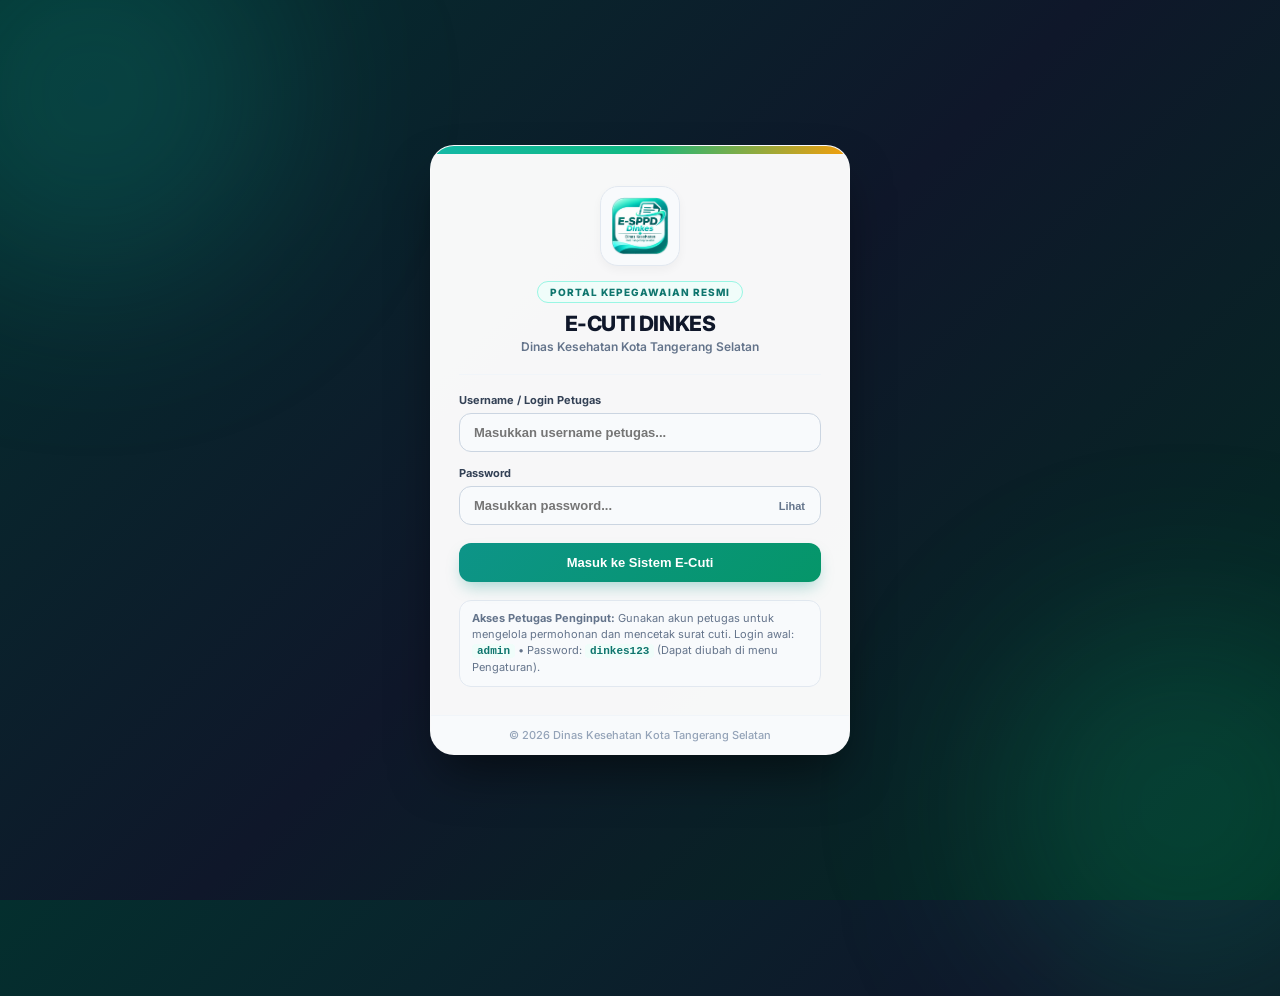
<file: login.html>
<!DOCTYPE html>
<html lang="id">

<head>
  <meta charset="UTF-8">
  <meta name="viewport" content="width=device-width, initial-scale=1.0">
  <title>Login Petugas - E-Cuti Dinas Kesehatan Kota Tangerang Selatan</title>
  <!-- Preload Auth Guard: Jika sesi petugas masih aktif, langsung arahkan ke index.html tanpa kedip -->
  <script>
    (function () {
      try {
        var u = JSON.parse(localStorage.getItem('ECUTI_AUTH_USER') || 'null');
        var a = Number(localStorage.getItem('ECUTI_AUTH_LAST_ACTIVE') || '0');
        var valid = u && u.username && (!a || (Date.now() - a <= 30 * 60 * 1000));
        if (valid) {
          window.location.replace('index.html');
        }
      } catch (e) {}
    })();
  </script>
  <link href="https://fonts.googleapis.com/css2?family=Inter:wght@400;500;600;700;800&display=swap" rel="stylesheet">
  <!-- Pure Static CSS: Tampil instan 0ms tanpa perlu menunggu script eksternal -->
  <style>
    *, *::before, *::after { box-sizing: border-box; margin: 0; padding: 0; }
    html, body { height: 100%; font-family: 'Inter', -apple-system, BlinkMacSystemFont, sans-serif; -webkit-font-smoothing: antialiased; }
    body {
      background: linear-gradient(135deg, #042f2e 0%, #0f172a 50%, #022c22 100%);
      color: #1e293b;
      min-height: 100vh;
      display: flex;
      align-items: center;
      justify-content: center;
      padding: 16px;
      position: relative;
      overflow: hidden;
    }
    .orb-1, .orb-2 {
      position: absolute;
      width: 380px;
      height: 380px;
      border-radius: 9999px;
      filter: blur(90px);
      pointer-events: none;
    }
    .orb-1 { top: -96px; left: -96px; background: rgba(20, 184, 166, 0.18); }
    .orb-2 { bottom: -96px; right: -96px; background: rgba(16, 185, 129, 0.18); }
    .card {
      position: relative;
      z-index: 10;
      width: 100%;
      max-width: 420px;
      background: rgba(255, 255, 255, 0.97);
      border: 1px solid rgba(255, 255, 255, 0.25);
      border-radius: 24px;
      box-shadow: 0 25px 50px -12px rgba(0, 0, 0, 0.55);
      overflow: hidden;
    }
    .top-bar { height: 8px; background: linear-gradient(90deg, #14b8a6, #10b981, #f59e0b); }
    .card-body { padding: 32px 28px 28px; text-align: center; }
    .logo-wrap {
      width: 80px;
      height: 80px;
      margin: 0 auto 14px;
      border-radius: 18px;
      background: #f8fafc;
      border: 1px solid #e2e8f0;
      padding: 10px;
      display: flex;
      align-items: center;
      justify-content: center;
      box-shadow: 0 4px 10px rgba(0, 0, 0, 0.04);
    }
    .logo-wrap img { width: 100%; height: 100%; object-fit: contain; }
    .badge {
      display: inline-block;
      padding: 4px 12px;
      border-radius: 9999px;
      font-size: 10px;
      font-weight: 800;
      letter-spacing: 0.1em;
      text-transform: uppercase;
      background: #f0fdfa;
      color: #0f766e;
      border: 1px solid #99f6e4;
      margin-bottom: 8px;
    }
    h1 { font-size: 21px; font-weight: 800; color: #0f172a; letter-spacing: -0.02em; }
    .subtitle { font-size: 12px; font-weight: 600; color: #64748b; margin-top: 3px; }
    .divider { height: 1px; background: #f1f5f9; margin: 20px 0 18px; }
    .error-box {
      margin-bottom: 14px;
      padding: 10px 12px;
      border-radius: 12px;
      background: #fff1f2;
      border: 1px solid #fecdd3;
      color: #be123c;
      font-size: 12px;
      font-weight: 600;
      text-align: left;
      line-height: 1.4;
    }
    .hidden { display: none !important; }
    .form-group { text-align: left; margin-bottom: 14px; }
    .form-label {
      display: block;
      font-size: 11px;
      font-weight: 700;
      color: #334155;
      margin-bottom: 6px;
    }
    .input-wrap { position: relative; }
    .form-input {
      width: 100%;
      padding: 11px 14px;
      font-size: 13px;
      font-weight: 600;
      color: #0f172a;
      background: #f8fafc;
      border: 1px solid #cbd5e1;
      border-radius: 12px;
      outline: none;
      transition: all 0.15s ease;
    }
    .form-input:focus {
      background: #ffffff;
      border-color: #0d9488;
      box-shadow: 0 0 0 3px rgba(20, 184, 166, 0.15);
    }
    .toggle-pass {
      position: absolute;
      right: 10px;
      top: 50%;
      transform: translateY(-50%);
      background: none;
      border: none;
      font-size: 11px;
      font-weight: 700;
      color: #64748b;
      cursor: pointer;
      padding: 4px 6px;
    }
    .toggle-pass:hover { color: #0f766e; }
    .btn-submit {
      width: 100%;
      padding: 12px 16px;
      margin-top: 4px;
      border: none;
      border-radius: 12px;
      background: linear-gradient(135deg, #0d9488, #059669);
      color: #ffffff;
      font-size: 13px;
      font-weight: 700;
      cursor: pointer;
      box-shadow: 0 8px 16px -4px rgba(13, 148, 136, 0.35);
      transition: transform 0.1s ease, filter 0.15s ease;
    }
    .btn-submit:hover { filter: brightness(1.05); }
    .btn-submit:active { transform: scale(0.99); }
    .security-note {
      margin-top: 18px;
      padding: 10px 12px;
      border-radius: 12px;
      background: #f8fafc;
      border: 1px solid #e2e8f0;
      text-align: left;
      font-size: 11px;
      color: #64748b;
      line-height: 1.45;
    }
    .security-note code {
      font-weight: 700;
      color: #0f766e;
      background: #f0fdfa;
      padding: 1px 5px;
      border-radius: 4px;
    }
    .footer {
      background: #f8fafc;
      border-top: 1px solid #f1f5f9;
      padding: 12px 24px;
      text-align: center;
      font-size: 11px;
      color: #94a3b8;
      font-weight: 500;
    }
  </style>
</head>

<body>
  <div class="orb-1"></div>
  <div class="orb-2"></div>

  <div class="card">
    <div class="top-bar"></div>
    <div class="card-body">
      <div class="logo-wrap">
        <img src="assets/images/brand/logo.png" alt="Logo Dinas Kesehatan Kota Tangerang Selatan">
      </div>
      <span class="badge">Portal Kepegawaian Resmi</span>
      <h1>E-CUTI DINKES</h1>
      <p class="subtitle">Dinas Kesehatan Kota Tangerang Selatan</p>

      <div class="divider"></div>

      <div id="authErrorMessage" class="error-box hidden"></div>

      <form id="petugasLoginForm" onsubmit="handlePetugasLogin(event)">
        <div class="form-group">
          <label class="form-label" for="loginUsername">Username / Login Petugas</label>
          <input type="text" id="loginUsername" class="form-input" required autocomplete="username" placeholder="Masukkan username petugas...">
        </div>

        <div class="form-group">
          <label class="form-label" for="loginPassword">Password</label>
          <div class="input-wrap">
            <input type="password" id="loginPassword" class="form-input" style="padding-right: 64px;" required autocomplete="current-password" placeholder="Masukkan password...">
            <button type="button" class="toggle-pass" onclick="togglePassLogin()" id="btnTogglePass">Lihat</button>
          </div>
        </div>

        <button type="submit" class="btn-submit">Masuk ke Sistem E-Cuti</button>
      </form>

      <div class="security-note">
        <strong>Akses Petugas Penginput:</strong> Gunakan akun petugas untuk mengelola permohonan dan mencetak surat cuti. Login awal: <code>admin</code> &bull; Password: <code>dinkes123</code> (Dapat diubah di menu Pengaturan).
      </div>
    </div>
    <div class="footer">
      &copy; 2026 Dinas Kesehatan Kota Tangerang Selatan
    </div>
  </div>

  <script src="assets/js/auth.js"></script>
</body>

</html>
</file>
